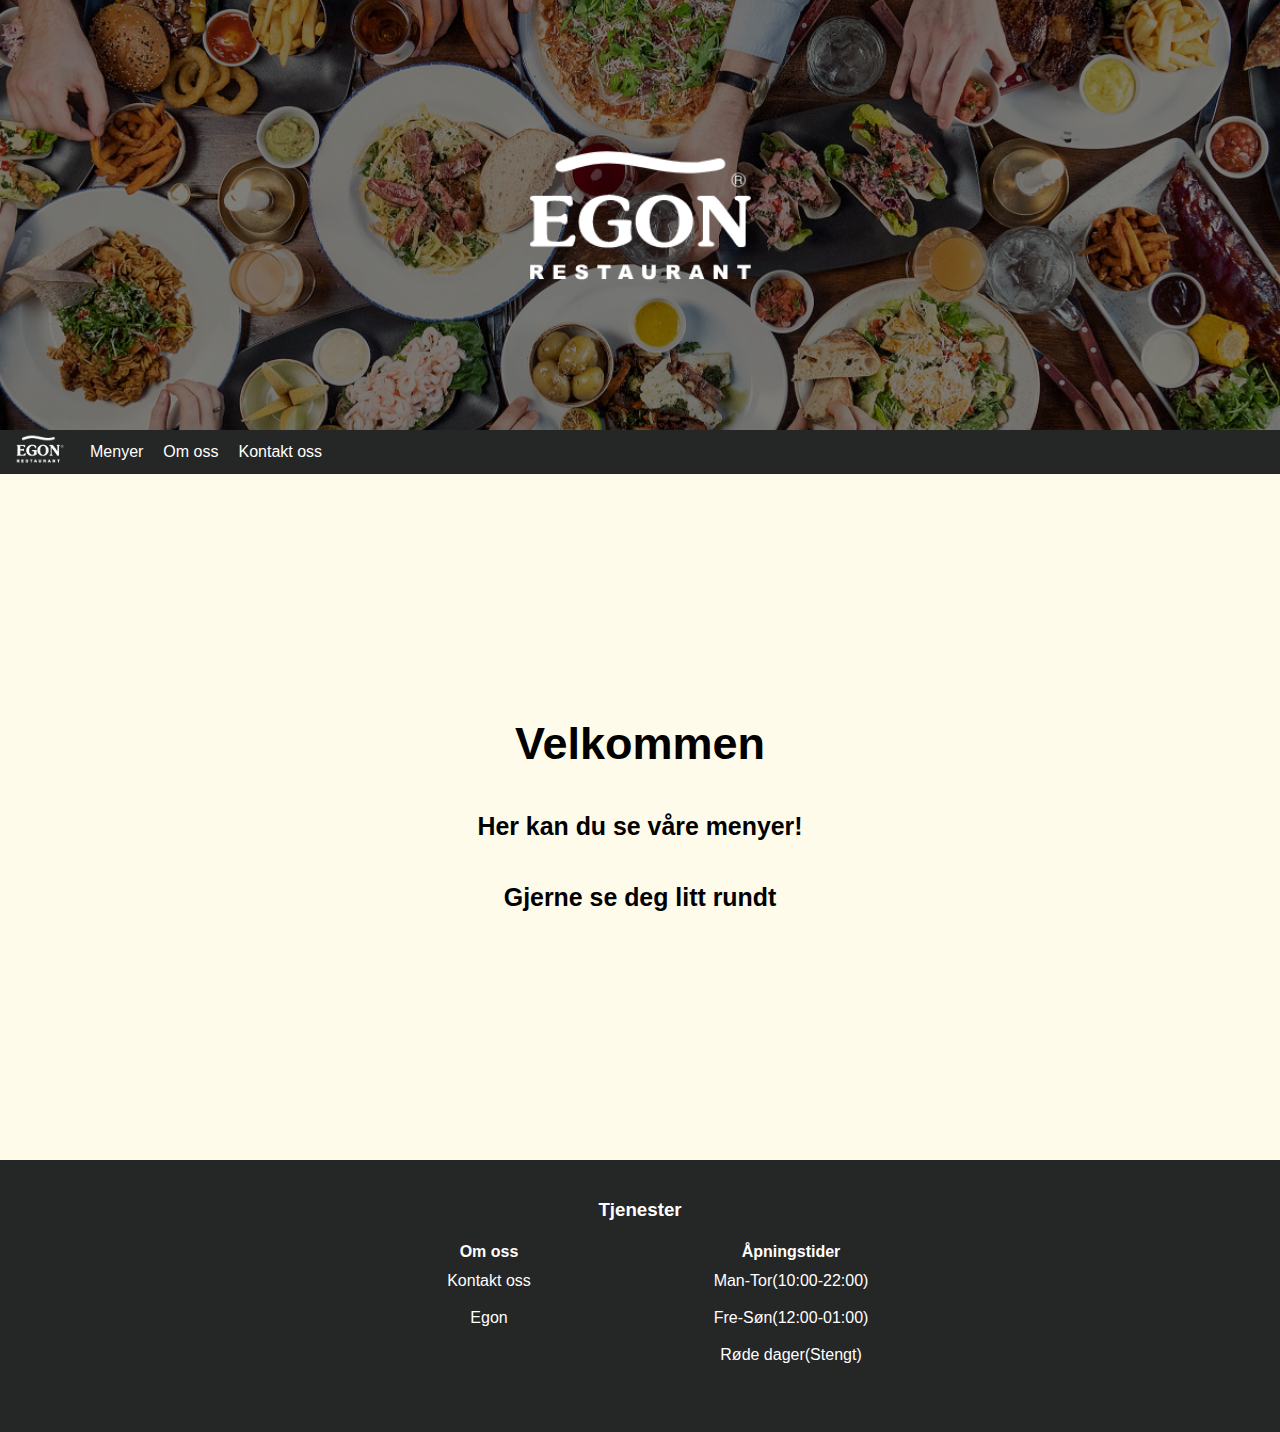
<file: index.html>
<!DOCTYPE html>
<html lang="en">
    <head>
        <title>Egon</title>
        <meta charset="UTF-8">
        <meta name="viewport" content="width=device-width, initial-scale=1">
        <link rel="stylesheet" href="stylesheet.css">
    </head>
	
    <body>
        <div class="header-home"></div>
        
        <div class="navbar"> 
            <a href="index.html"><img src="bilder/Egon_Restaurant_logotype-HVIT2.jpg" alt="home" width="60px" height="40px"></a>
            <div class="navbartxt">
                <a href="meny.html">Menyer</a>
                <a href="om oss.html">Om oss</a>
                <a href="info om oss.html">Kontakt oss</a>
            </div>
            
        </div>

          
            
            <div class="row">
            <div class="main-home">
                <h2>Velkommen</h2>
                <h5>Her kan du se våre menyer!</h5>
                <h5>Gjerne se deg litt rundt</h5>
                

            </div>
            </div>  
            
          
        

            
        <div class="footer">
            <h3>Tjenester</h3>
            <div class="åpning">
                <table>
                    <tr>
                        <th>Om oss</th>
                        <th>Åpningstider</th>
                    </tr>
                    <tr>
                      <td>Kontakt oss</td>
                      <td>Man-Tor(10:00-22:00)</td>
                      
                    </tr>
                    <tr>
                      <td>Egon</td>
                      <td>Fre-Søn(12:00-01:00)</td>
                      
                    </tr>
                    <tr>
                        <td></td>
                        <td>Røde dager(Stengt)</td>
                    </tr>
                    <tr>
                        <td></td>
                        <td></td>
                    </tr>
                   
                </table>
    
            </div>
        </div>
    </body>
</html>
</file>
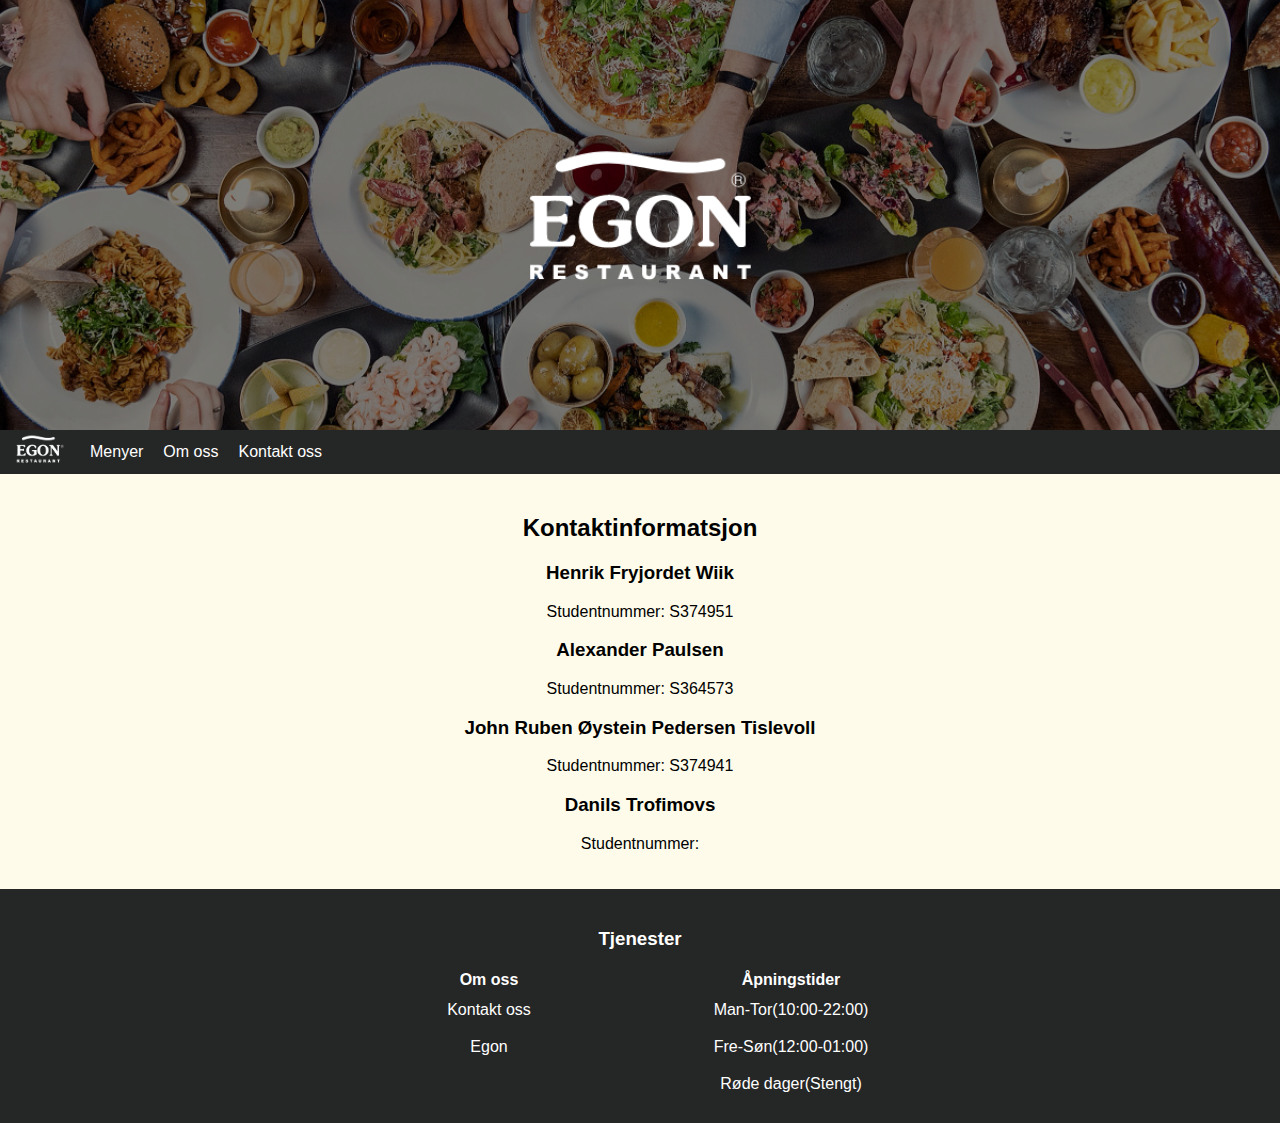
<file: info om oss.html>
<!DOCTYPE html>
<html lang="en">
    <head>
        <title>Egon</title>
        <meta charset="UTF-8">
        <meta name="viewport" content="width=device-width, initial-scale=1">
        <link rel="stylesheet" href="stylesheet.css">
    </head>
    <body>
        
        <div class="header"></div>
        
        <div class="navbar"> 
            <a href="index.html"><img src="bilder/Egon_Restaurant_logotype-HVIT2.jpg" alt="home" width="60px" height="40px"></a>
            <div class="navbartxt">
                <a href="meny.html">Menyer</a>
                <a href="om oss.html">Om oss</a>
                <a href="info om oss.html">Kontakt oss</a>
            </div>
            
        </div>
            <div class="main-center">
				<h2>Kontaktinformatsjon</h2>

                <h3> Henrik Fryjordet Wiik </h3>
                <p>Studentnummer: S374951</p>
                
                <h3> Alexander Paulsen </h3>
                <p>Studentnummer: S364573</p>
                
                <h3> John Ruben Øystein Pedersen Tislevoll </h3>
                <p>Studentnummer: S374941</p>
                
                <h3> Danils Trofimovs</h3>
                <p>Studentnummer:</p>
                
            </div>
        
        <div class="footer">
            <h3>Tjenester</h3>
            <div class="åpning">
                <table>
                    <tr>
                        <th>Om oss</th>
                        <th>Åpningstider</th>
                    </tr>
                    <tr>
                      <td>Kontakt oss</td>
                      <td>Man-Tor(10:00-22:00)</td>
                      
                    </tr>
                    <tr>
                      <td>Egon</td>
                      <td>Fre-Søn(12:00-01:00)</td>
                      
                    </tr>
                    <tr>
                        <td></td>
                        <td>Røde dager(Stengt)</td>
                    </tr>
                   
                </table>
    
            </div>
        </div>
        
    </body>
</html>
</file>
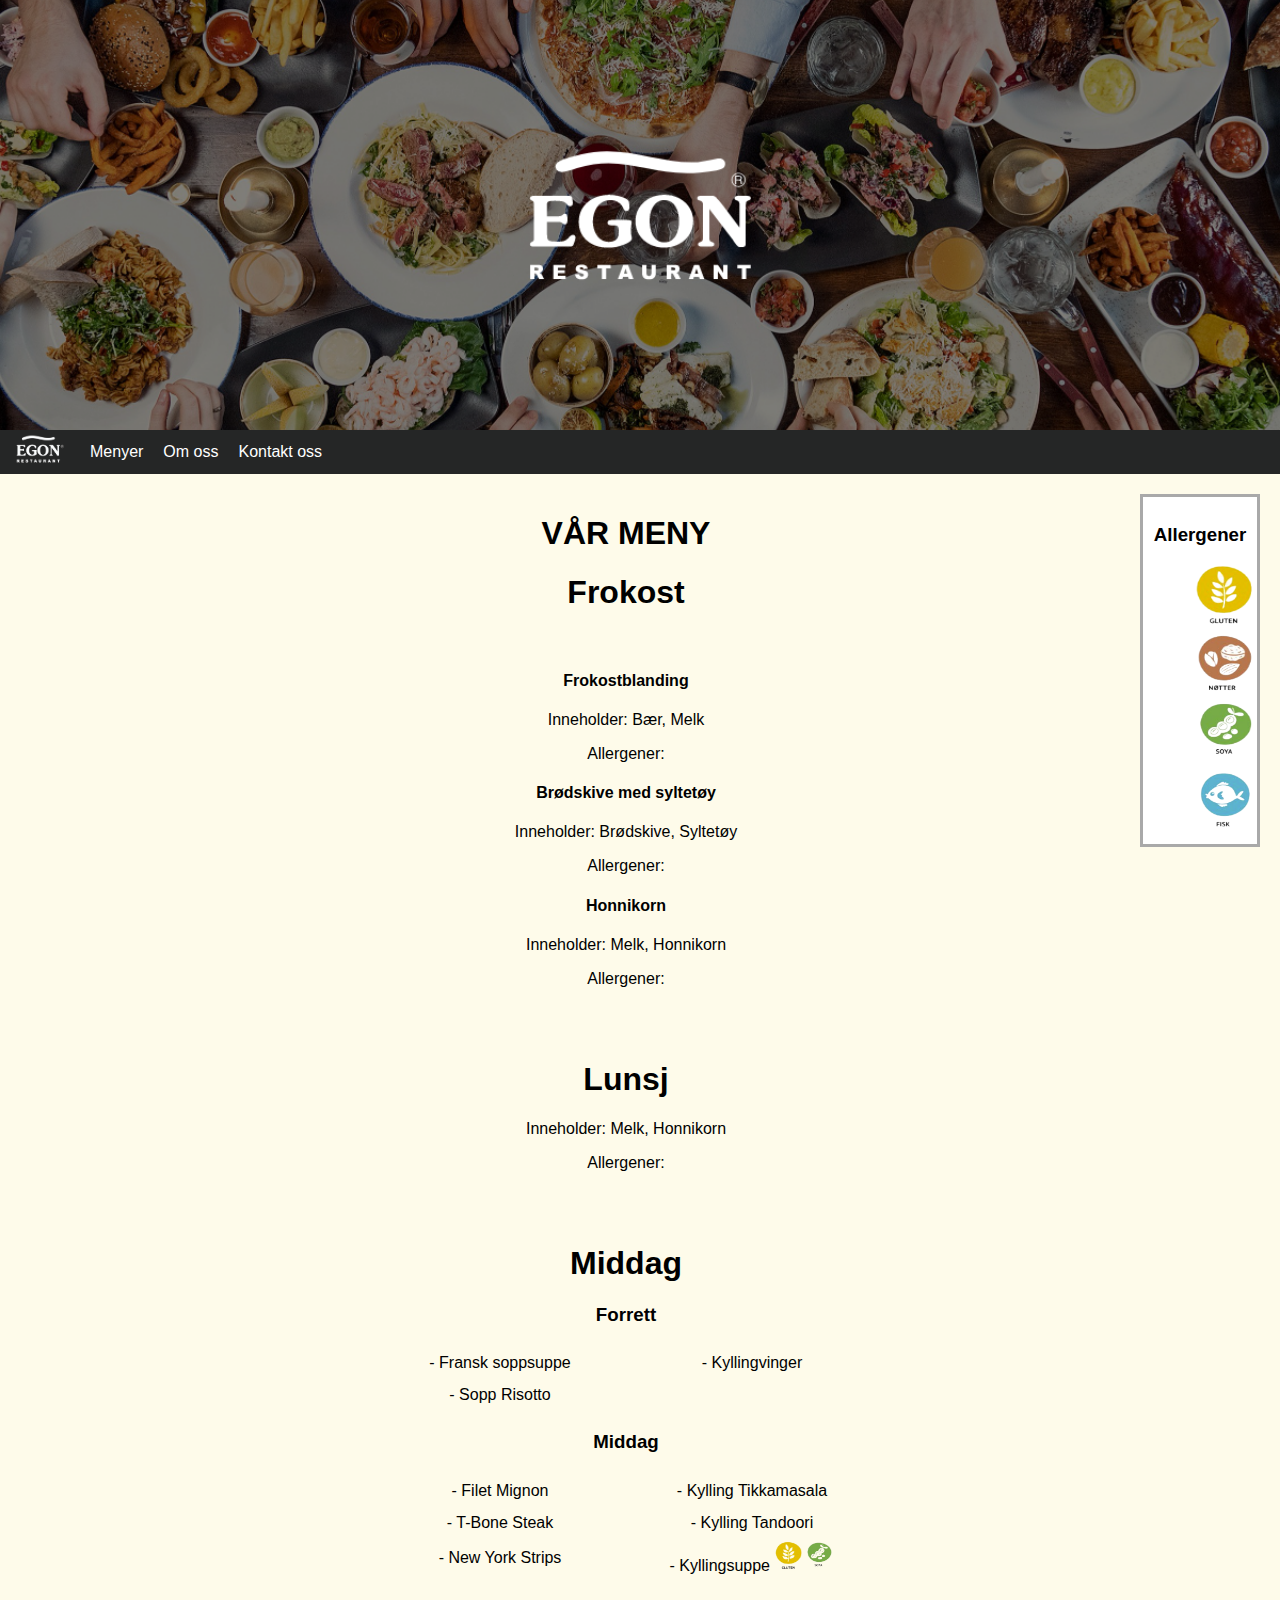
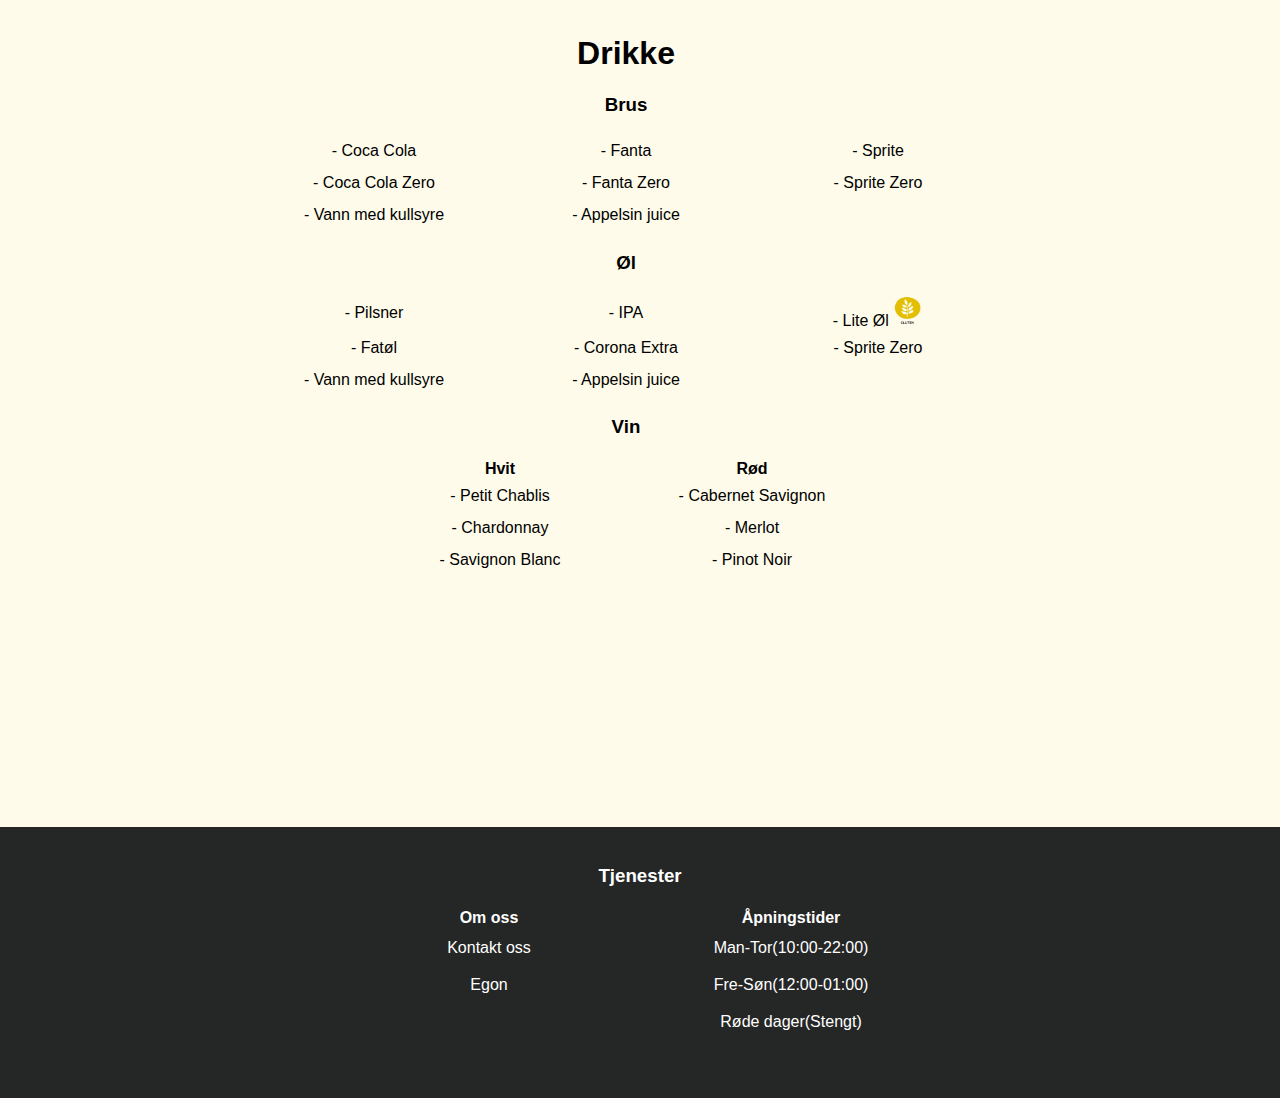
<file: meny.html>
<!DOCTYPE html>
<html lang="en">
    <head>
        <title>Egon</title>
        <meta charset="UTF-8">
        <meta name="viewport" content="width=device-width, initial-scale=1">
        <link rel="stylesheet" href="stylesheet.css">
    </head>
    <body>
        
        <div class="header"></div>

        <div class="navbar"> 
            <a href="index.html"><img src="bilder/Egon_Restaurant_logotype-HVIT2.jpg" alt="home" width="60px" height="40px"></a>
            <div class="navbartxt">
                <a href="meny.html">Menyer</a>
                <a href="om oss.html">Om oss</a>
                <a href="info om oss.html">Kontakt oss</a>
            </div>
            
        </div>

        

        <div class="row">
            <div class="side">
            </div>
            

            <div class="main">
                <h1>VÅR MENY</h1>
                
                <h1>Frokost</h1>
                <br>
                <h4>Frokostblanding</h4>
                <p>Inneholder: Bær, Melk</p>
                <p>Allergener:</p>
                <h4>Brødskive med syltetøy</h4>
                <p>Inneholder: Brødskive, Syltetøy</p>
                <p>Allergener:</p>
                <h4>Honnikorn</h4>
                <p>Inneholder: Melk, Honnikorn</p>
                <p>Allergener:</p>
                <br>
                <br>


                <h1>Lunsj</h1>
                <p>Inneholder: Melk, Honnikorn</p>
                <p>Allergener:</p>
                <br>
                <br>


                <h1>Middag</h1>
                <div class="meny">
                    <table>
                        <tr>
                            <h3>Forrett</h3>
                        </tr>
                        
                        <tr>
                            <td>- Fransk soppsuppe</td>
                            <td>- Kyllingvinger</td>
                        </tr>
                        <tr>
                            <td>- Sopp Risotto</td>
                        </tr>
                    </table>
                    <table>
                        <tr>
                            <h3>Middag</h3>
                        </tr>
                        
                        <tr>
                            <td>- Filet Mignon</td>
                            <td>- Kylling Tikkamasala</td>
                        </tr>
                        <tr>
                            <td>- T-Bone Steak</td>
                            <td>- Kylling Tandoori</td>
                        </tr>
                        <tr>
                            <td>- New York Strips</td>
                            <td>- Kyllingsuppe <img src="bilder/gluten-removebg-preview.png" alt="Description for image" width="30px" height="30px"><img src="bilder/soya-removebg-preview.png" alt="Description for image" width="30px" height="30px"></td>
                        </tr>
                    </table>
                </div>

                <br>
                <br>

                <h1>Drikke</h1>
                <div class="meny">
                    <table style="margin-bottom: 20px;">
                        <h3>Brus</h3>
                        <tr>
                          <td>- Coca Cola</td>
                          <td>- Fanta</td>
                          <td>- Sprite</td>
                        </tr>
                        <tr>
                          <td>- Coca Cola Zero</td>
                          <td>- Fanta Zero</td>
                          <td>- Sprite Zero</td>
                        </tr>
                        <tr>
                          <td>- Vann med kullsyre</td>
                          <td>- Appelsin juice</td>
                        </tr>
                      </table>

                      <table>
                        <h3>Øl</h3>
                        <tr>
                          <td>- Pilsner</td>
                          <td>- IPA</td>
                          <td>- Lite Øl <img src="bilder/gluten-removebg-preview.png" alt="Description for image" width="30px" height="30px"></td>
                        </tr>
                        <tr>
                          <td>- Fatøl</td>
                          <td>- Corona Extra</td>
                          <td>- Sprite Zero</td>
                        </tr>
                        <tr>
                          <td>- Vann med kullsyre</td>
                          <td>- Appelsin juice</td>
                        </tr>
                      </table>
                      
                      <table>
                        <h3>Vin</h3>
                        <tr>
                            <th>Hvit</th>
                            <th>Rød</th>
                        </tr>
                        <tr>
                          <td>- Petit Chablis</td>
                          <td>- Cabernet Savignon</td>
                          
                        </tr>
                        <tr>
                          <td>- Chardonnay</td>
                          
                          <td>- Merlot</td>
                          
                        </tr>
                        <tr>
                            <td>- Savignon Blanc</td>
                            <td>- Pinot Noir</td>
                        </tr>
                       
                      </table>
                </div>

         	
            </div>
            <div class="side">
                <div class="sidenav">
                    
                    <h3 style="text-align: center;">
                        Allergener
                    </h3>
                    <div class="allergener">
                    <img style="margin-left: 50px;" src="bilder/gluten-removebg-preview.png" alt="Description for image" width="64px" height="64px">
                    <br>
                    <img style="margin-left: 50px;" src="bilder/nøtter-removebg-preview.png" alt="Description for image" width="64px" height="64px">
                    <br>
                    <img style="margin-left: 50px;" src="bilder/soya-removebg-preview.png" alt="Description for image" width="64px" height="64px">
                    <br>
                    <img style="margin-left: 50px;" src="bilder/fisk-removebg-preview.png" alt="Description for image" width="64px" height="64px">
                    </div>
                    
                  </div>
            </div>
        </div>
        
        <div class="footer">
            <h3>Tjenester</h3>
            <div class="åpning">
                <table>
                    <tr>
                        <th>Om oss</th>
                        <th>Åpningstider</th>
                    </tr>
                    <tr>
                      <td>Kontakt oss</td>
                      <td>Man-Tor(10:00-22:00)</td>
                      
                    </tr>
                    <tr>
                      <td>Egon</td>
                      <td>Fre-Søn(12:00-01:00)</td>
                      
                    </tr>
                    <tr>
                        <td></td>
                        <td>Røde dager(Stengt)</td>
                    </tr>
                    <tr>
                        <td></td>
                        <td></td>
                    </tr>
                   
                </table>
    
            </div>
        </div>
        
    </body>
</html>
</file>
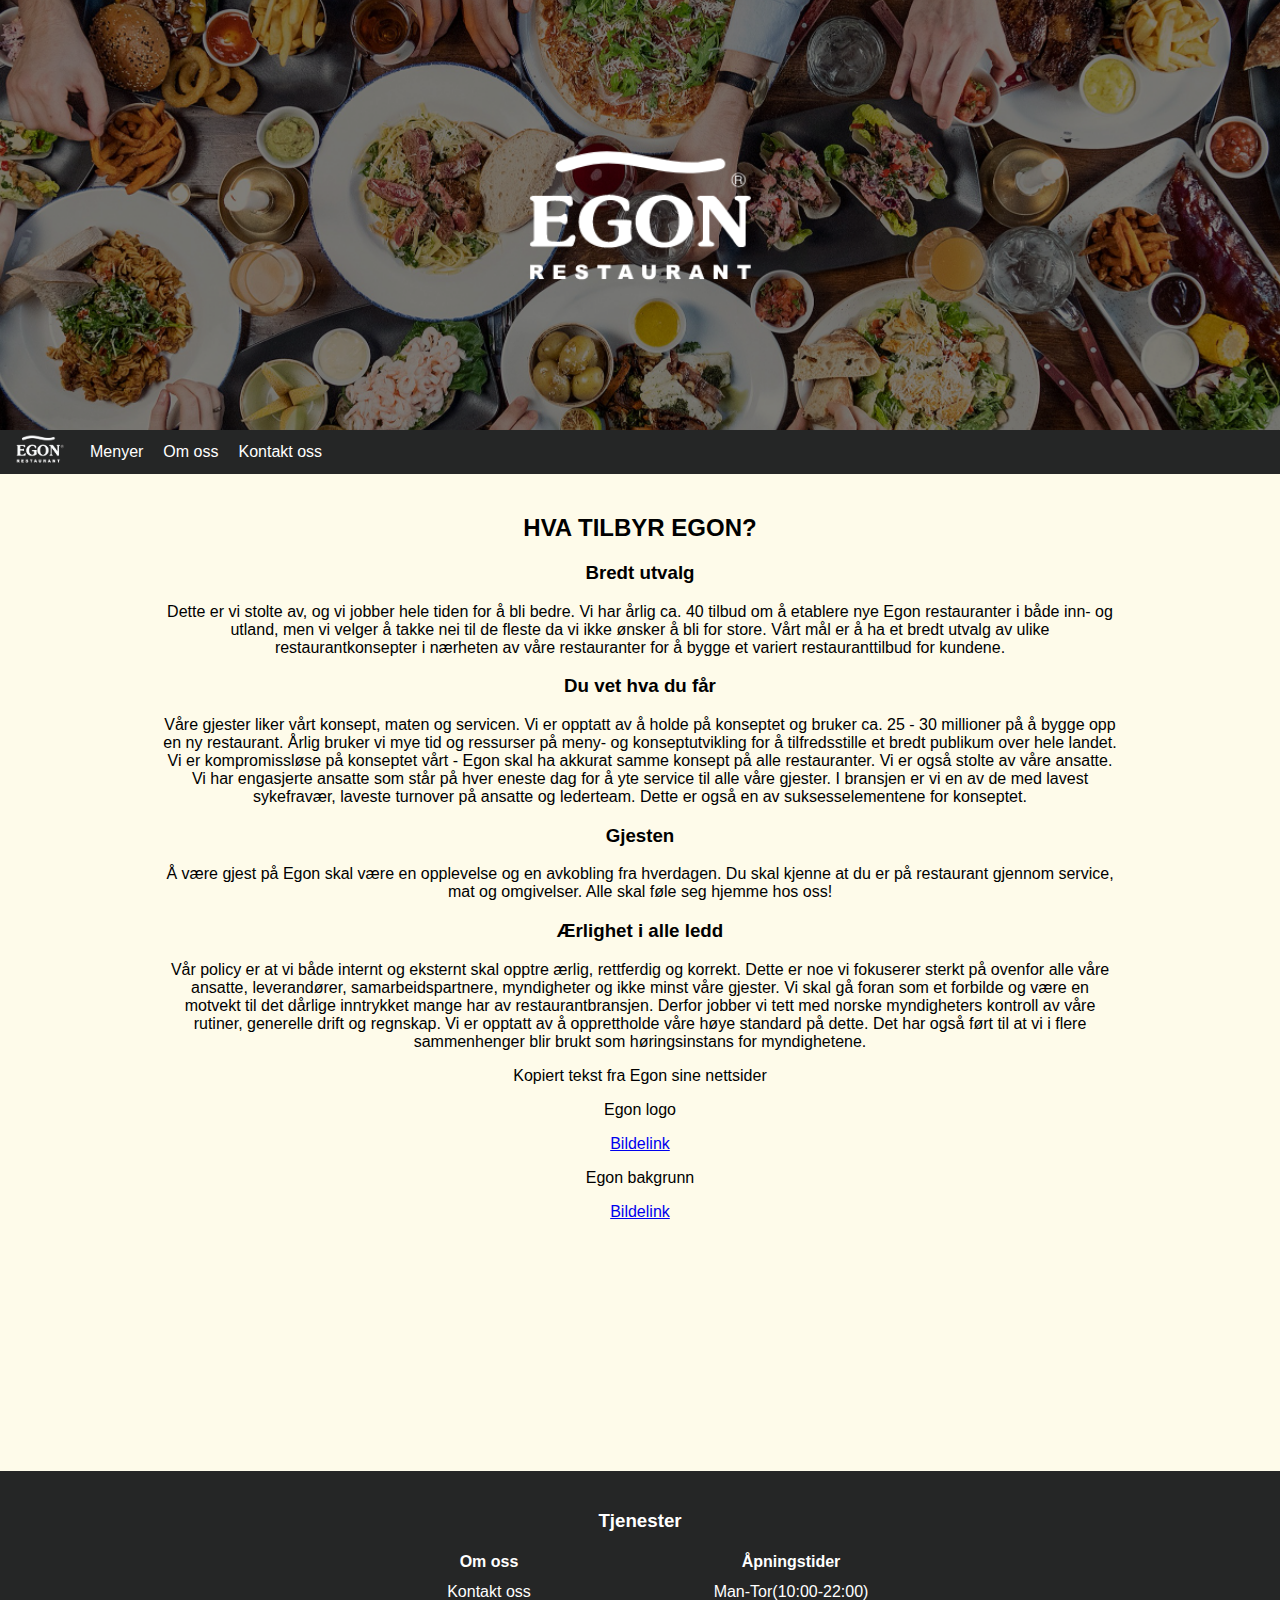
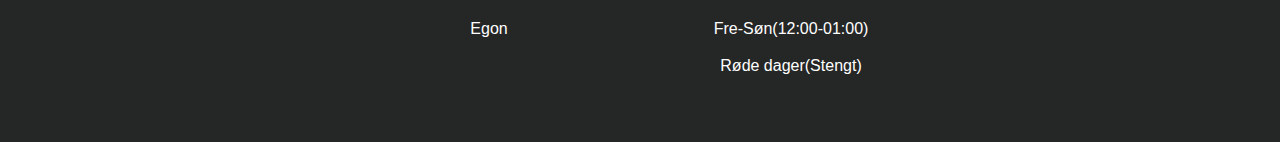
<file: om oss.html>
<!DOCTYPE html>
<html lang="en">
    <head>
        <title>Egon</title>
        <meta charset="UTF-8">
        <meta name="viewport" content="width=device-width, initial-scale=1">
        <link rel="stylesheet" href="stylesheet.css">
    </head>
    <body>
        
        <div class="header"></div>
        
        <div class="navbar"> 
            <a href="index.html"><img src="bilder/Egon_Restaurant_logotype-HVIT2.jpg" alt="home" width="60px" height="40px"></a>
            <div class="navbartxt">
                <a href="meny.html">Menyer</a>
                <a href="om oss.html">Om oss</a>
                <a href="info om oss.html">Kontakt oss</a>
            </div>
            
        </div>
        <div class="row">
            <div class="side"></div>
            <div class="main">
                <h2>HVA TILBYR EGON?</h2>
                <h3>Bredt utvalg</h3>
                <p>Dette er vi stolte av, og vi jobber hele tiden for å bli bedre. 
                    Vi har årlig ca. 40 tilbud om å etablere nye Egon restauranter i både inn- og utland, men vi velger å takke nei til de fleste da vi ikke ønsker å bli for store. 
                    Vårt mål er å ha et bredt utvalg av ulike restaurantkonsepter i nærheten av våre restauranter for å bygge et variert restauranttilbud for kundene.
                </p>
                <h3>Du vet hva du får</h3>
                <p>Våre gjester liker vårt konsept, maten og servicen. Vi er opptatt av å holde på konseptet og bruker ca. 25 - 30  millioner på å bygge opp en ny restaurant.
                    Årlig bruker vi mye tid og ressurser på meny- og konseptutvikling for å tilfredsstille et bredt publikum over hele landet. 
                    Vi er kompromissløse på konseptet vårt - Egon skal ha akkurat samme konsept på alle restauranter.
                    Vi er også stolte av våre ansatte. Vi har engasjerte ansatte som står på hver eneste dag for å yte service til alle våre gjester. 
                    I bransjen er vi en av de med lavest sykefravær, laveste turnover på ansatte og lederteam. Dette er også en av suksesselementene for konseptet.
                </p>
                <h3>Gjesten</h3>
                <p>Å være gjest på Egon skal være en opplevelse og en avkobling fra hverdagen. 
                    Du skal kjenne at du er på restaurant gjennom service, mat og omgivelser. 
                    Alle skal føle seg hjemme hos oss!
                </p>
                <h3>Ærlighet i alle ledd</h3>
                <p>Vår policy er at vi både internt og eksternt skal opptre ærlig, rettferdig og korrekt. 
                    Dette er noe vi fokuserer sterkt på ovenfor alle våre ansatte, leverandører, samarbeidspartnere, myndigheter og ikke minst våre gjester.
                    Vi skal gå foran som et forbilde og være en motvekt til det dårlige inntrykket mange har av restaurantbransjen. Derfor jobber vi tett med norske myndigheters kontroll av våre rutiner, generelle drift og regnskap. 
                    Vi er opptatt av å opprettholde våre høye standard på dette. 
                    Det har også ført til at vi i flere sammenhenger blir brukt som høringsinstans for myndighetene.
                </p>
                <p>Kopiert tekst fra Egon sine nettsider</p>
                
                <p>Egon logo</p>
                <a href="https://livsgledeforeldre.no/wp-content/uploads/2018/10/Egon_Restaurant_logotype-HVIT2.jpg">Bildelink</a>
               
                <p>Egon bakgrunn</p>
                <a href="https://www.egon.no/images/OG.png">Bildelink</a>
                
                
            </div>
            <div class="side"></div>
        </div>
        
        <div class="footer">
            <h3>Tjenester</h3>
            <div class="åpning">
                <table>
                    <tr>
                        <th>Om oss</th>
                        <th>Åpningstider</th>
                    </tr>
                    <tr>
                      <td>Kontakt oss</td>
                      <td>Man-Tor(10:00-22:00)</td>
                      
                    </tr>
                    <tr>
                      <td>Egon</td>
                      <td>Fre-Søn(12:00-01:00)</td>
                      
                    </tr>
                    <tr>
                        <td></td>
                        <td>Røde dager(Stengt)</td>
                    </tr>
                    <tr>
                        <td></td>
                        <td></td>
                    </tr>
                   
                </table>
    
            </div>
        </div>
        
    </body>
</html>
</file>
<file: stylesheet.css>
* {
   box-sizing: border-box;
 }

body {
   font-family: Arial, Helvetica, sans-serif;
   margin: 0;
   background-color: #fefbea;
 }

 .header {
   padding: 215px;
   text-align: center;
   background: #002566;
   color: white;
   background-image: url('bilder/OG.png');
  background-repeat: no-repeat;
  background-size: 100%;
  background-position: center;
 }

 .header-home{
  padding: 215px;
  text-align: center;
  background-image: url('bilder/OG.png');
  background-repeat: no-repeat;
  background-size: 100%;
  background-position: center;
  color: white;
 }

 .header h1 {
   font-size: 40px;
 }



 .navbar {
   overflow: hidden;
   background-color: #252626;
   position: sticky;
   width: 100%;
   top: 0;
 }

 .navbar a {
   float: left;
   display: block;
   color: white;
   text-align: center;
   padding-left: 10px;
   text-decoration: none;
 }

 .navbartxt{
  float: left;
   display: block;
   color: white;
   text-align: center;
   text-decoration: none;
   padding-top: 13px;
 }

 .navbartxt a{
  padding-left: 20px;
 }

 .navbar a.right {
   float: none;
 }

 .navbar a:hover {
   background-color: #252626;
   color: black;
 }

 .paragraf{
  text-align: left;
 }

 .meny table{
  display: flex;
  justify-content: center;
 }

 .meny table tr td{
 width: 250px;
 height: 30px;
 
 }

 .allergener p{
  display: inline-block;
}
 .row { 
   display: -ms-flexbox; 
   display: flex;
   -ms-flex-wrap: wrap;
   flex-wrap: wrap;
 }

 .side {
   -ms-flex: 15%; 
   flex: 0.5%;
   background-color: #fefbea;
   padding: 20px;
 }

 .main {  
   -ms-flex: 70%;
   flex: 70%;
   background-color: #fefbea;
   padding: 20px 20px 250px 20px;
   text-align: center;
 }

 .main-linker {  
  -ms-flex: 70%;
  flex: 70%;
  background-color: #fefbea;
  padding: 0.05px 20px 259px 20px;
}

 .main-center {  
   -ms-flex: 70%;
   text-align:center;
   flex: 70%;
   background-color: #fefbea;
   padding: 20px;
 }
 .main-home {  
   -ms-flex: 70%;
   flex: 70%;
   background-color: #fefbea;
   padding: 207px;
   text-align:center;
   font-size:30px; 
   
 }
 
 .åpning{
  display: flex;
  justify-content: center;
 }

 .åpning table tr td{
  width: 300px;
  height: 35px;
 }
 

 .footer {
   padding: 20px;
   text-align: center;
   background: #252626;
   color: white;
   
 }
 #footer_tekst1{
 text-align: left;
 font-family: sans-serif;
 }
 


.sidenav {
    
    position: sticky;
    top: 319px;
    left: 10px;
    bottom: 11%;
    background: #ffffff;
    overflow-x: hidden;
    padding: 8px 0px;
	  border-style: solid;
    border-width: 3px;
    border-left-width: 3px;
    border-right-width: 3px;
    border-color: darkgray;
    margin: 0px;
  }
  
  .sidenav a {
    padding: 8px 8px 6px 3px;
    text-decoration: none;
    font-size: 25px;
    color: #2196F3;
    display: block;
  }
  
  .sidenav a:hover {
    color: #064579;
  }
</file>
